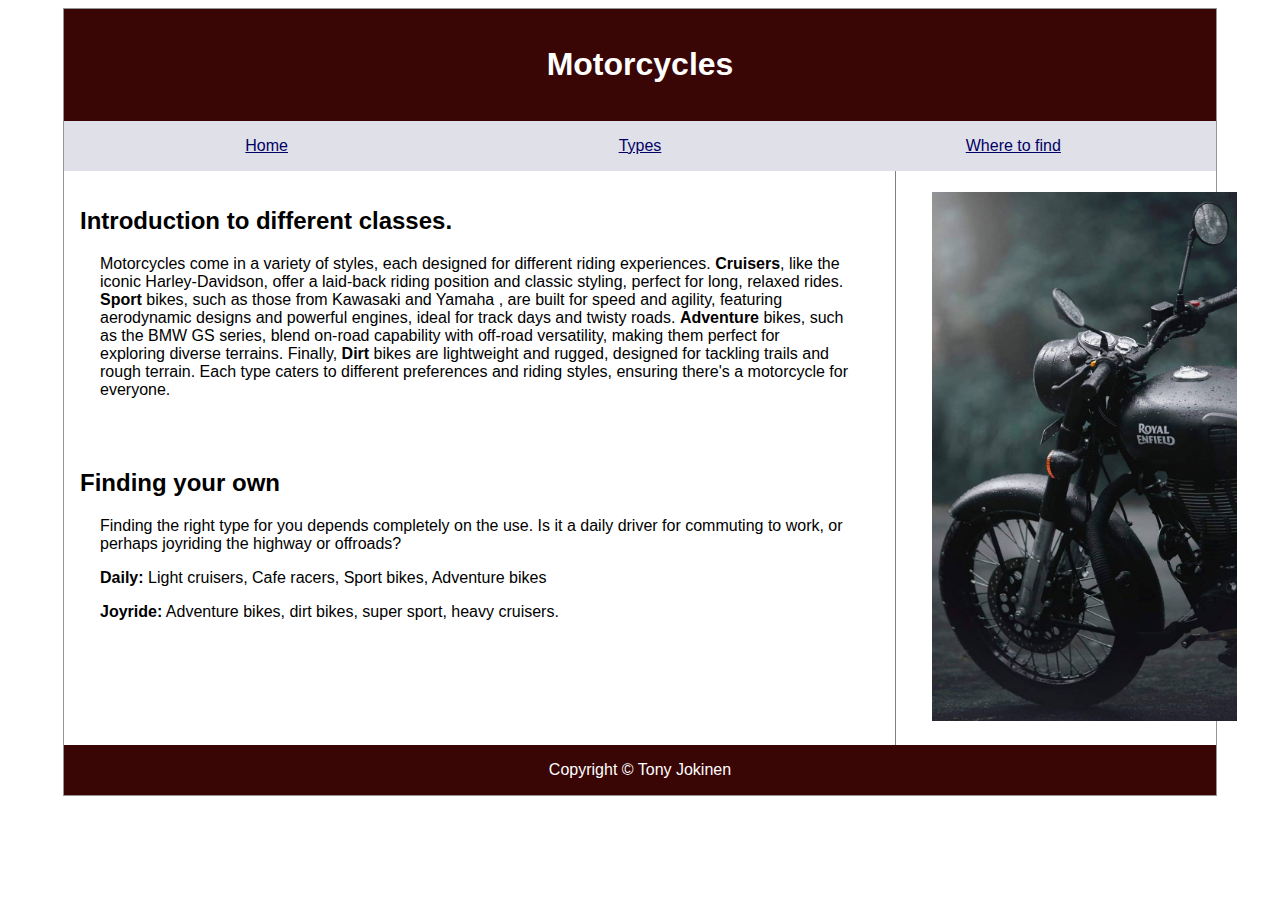
<file: WS06/index.html>
<!DOCTYPE html>
<html lang="fi">

<head>
    <link rel="stylesheet" href="./styles/style.css">
    <meta charset="UTF-8">
    <title>6B assignment</title>
</head>

<body>

    <header>
        <h1>Motorcycles</h1>
    </header>

    <nav>
        <div class="wrapper">
            <div>
                <a href="index.html">Home </a>
            </div>
            <div>
                <a href="second.html"> Types</a>
            </div>
            <div>
                <a href="third.html"> Where to find</a>
            </div>
        </div>
    </nav>
    <div class="container">
        <article>
            <h2>Introduction to different classes.</h2>
            <p>Motorcycles come in a variety of styles, each designed for different riding experiences. <strong>Cruisers</strong>, like the iconic Harley-Davidson, 
                offer a laid-back riding position and classic styling, perfect for long, relaxed rides. <strong>Sport</strong> bikes, such as those from Kawasaki and Yamaha
                , are built for speed and agility, featuring aerodynamic designs and powerful engines, ideal for track days and twisty roads.  
                <strong>Adventure</strong> bikes, such as the BMW GS series, blend on-road capability with off-road versatility, making them perfect for exploring diverse 
                terrains. Finally, <strong>Dirt</strong> bikes are lightweight and rugged, designed for tackling trails and rough terrain. Each type caters to different 
                preferences and riding styles, ensuring there's a motorcycle for everyone.</p>
            
        </article>

        <aside>
           <img src="./images/HD-wallpaper-bike-bike-super.avif" alt="Harley-Davidson" id="kuva2" width="305" height="529"> 
            
        </aside>

        <section>
            <h2>Finding your own</h2>
            <p>Finding the right type for you depends completely on the use. Is it a daily driver for commuting to work, or perhaps joyriding the highway or 
                offroads?

            </p>
            <p> <strong>Daily:</strong> Light cruisers, Cafe racers, Sport bikes, Adventure bikes
            </p>
            <p><Strong>Joyride:</Strong> Adventure bikes, dirt bikes, super sport, heavy cruisers.</p>
        </section>
    </div>
    <footer>Copyright © Tony Jokinen</footer>

</body>

</html>
</file>
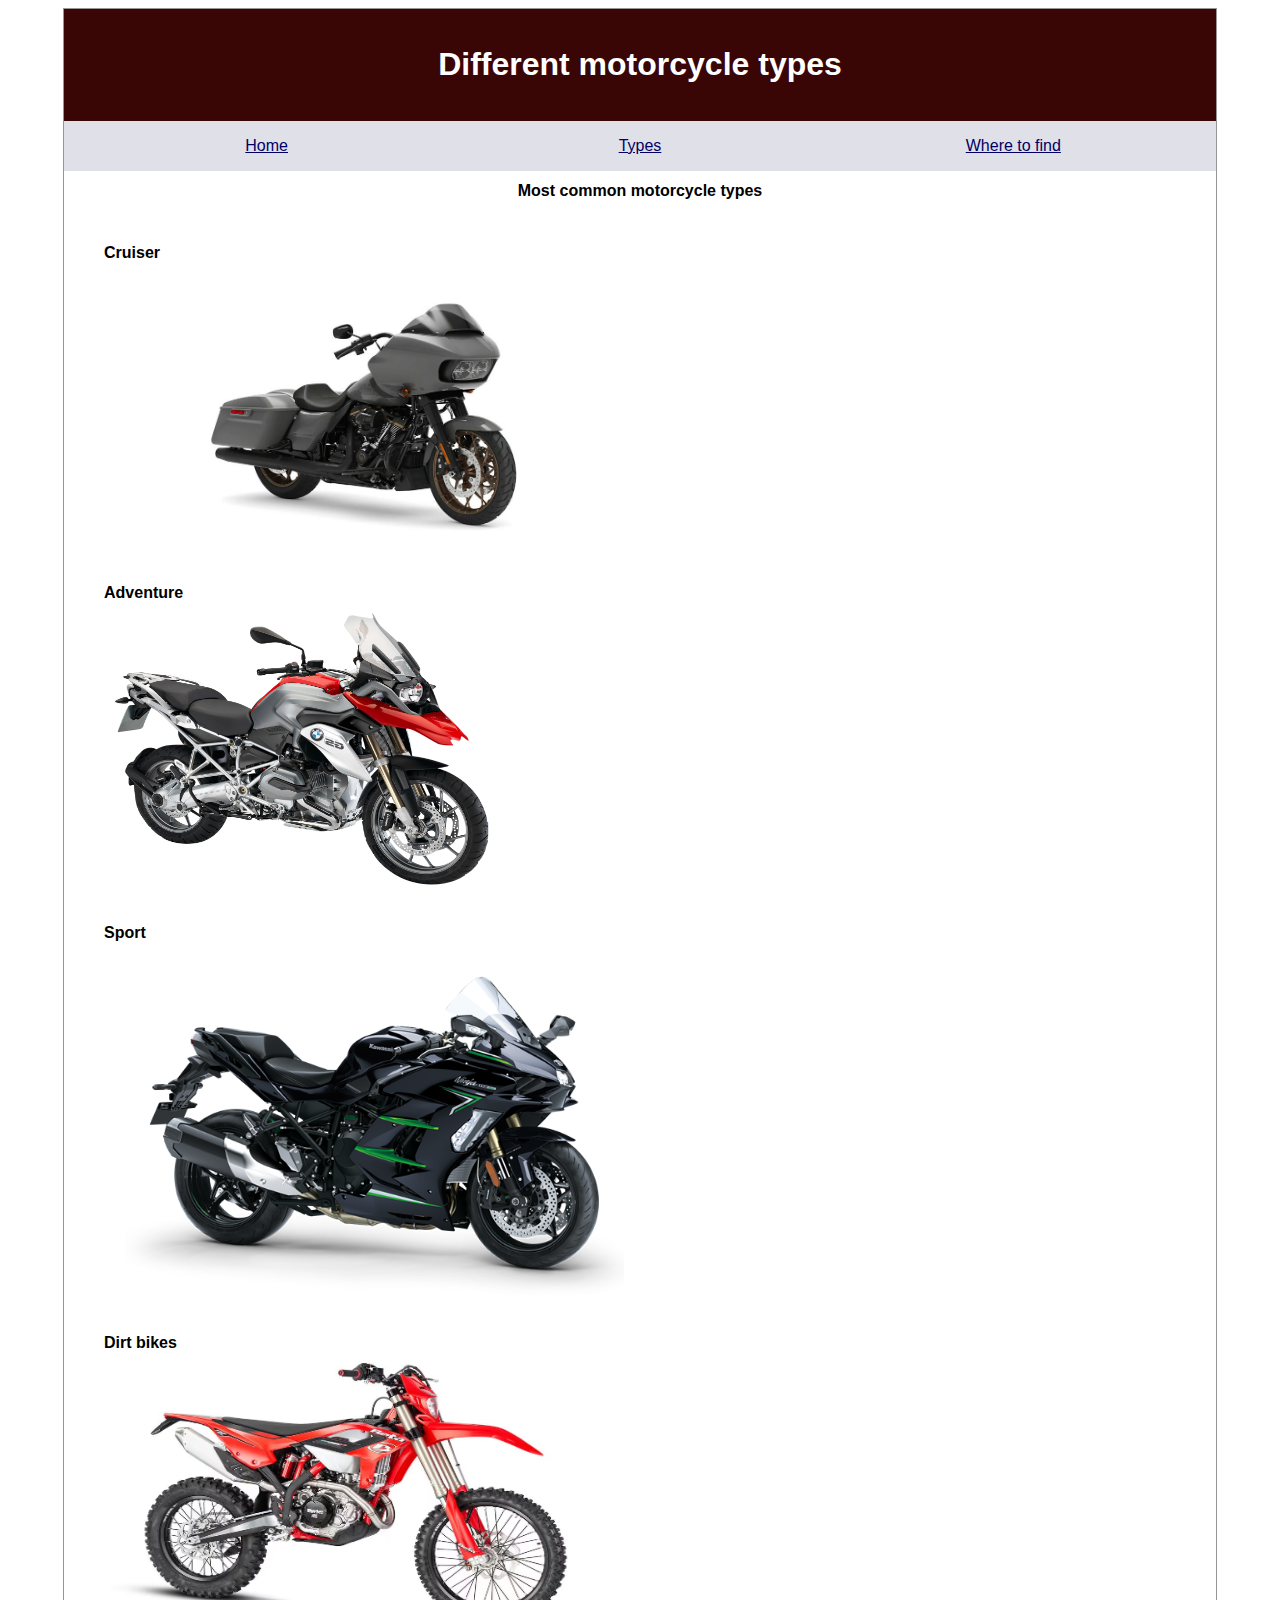
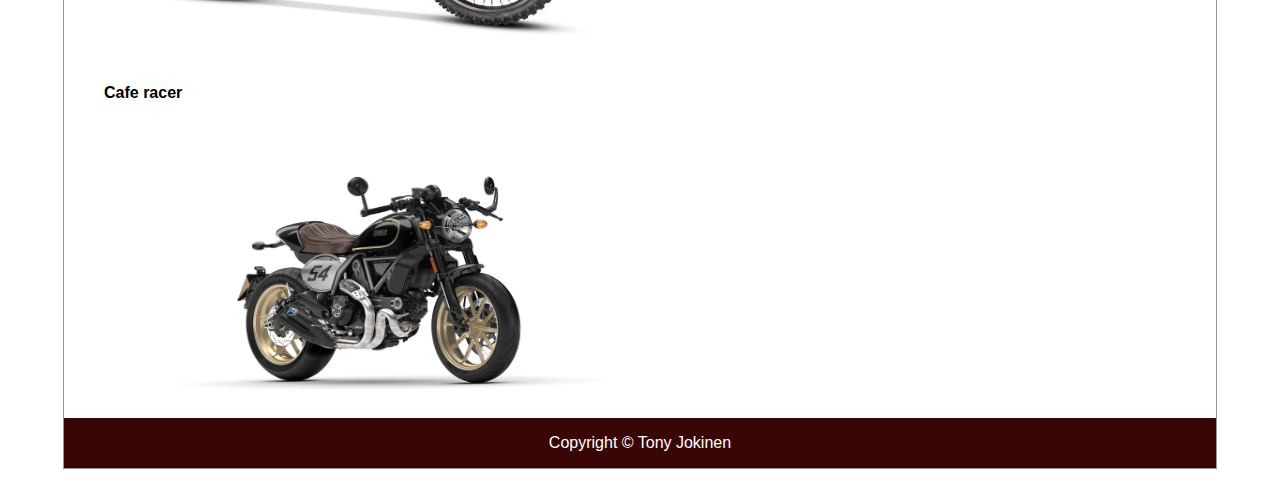
<file: WS06/second.html>
<!DOCTYPE html>
<html lang="fi">

<head>
    <link rel="stylesheet" href="./styles/style.css">
    <meta charset="UTF-8">
    <title>6B assignment</title>
</head>

<body>

    <header>
        <h1>Different motorcycle types</h1>
    </header>


    <nav>
        <div class="wrapper">
            <div>
                <a href="index.html">Home </a>
            </div>
            <div>
                <a href="second.html"> Types</a>
            </div>
            <div>
                <a href="third.html"> Where to find</a>
            </div>
        </div>
    </nav>

    <h1 id="toinen">Most common motorcycle types</h1>

    <br>
    <figure>
        <figcaption><strong>Cruiser</strong></figcaption>
        <img src="./images/hd.avif" alt="Cruiser" id="kuva1" width="500" height="280">
    </figure>
    <figure>
        <figcaption><strong>Adventure</strong></figcaption>
        <img src="./images/ae59f897f31cc5b814efc639ca7e5a35.avif" alt="Adventure" id="kuva5" width="400" height="290">
    </figure>
    <figure>
        <figcaption><strong>Sport</strong></figcaption>
        <img src="./images/kawasaki.avif" alt="Sport" id="kuva2" width="500" height="350">

    </figure>
    <figure>
        <figcaption><strong>Dirt bikes</strong></figcaption>
        <img src="./images/offroad.avif" alt="Off-road" id="kuva3" width="500" height="300">

    </figure>
    <figure>
        <figcaption><strong>Cafe racer</strong></figcaption>
        <img src="./images/2018-Ducati-Scrambler-cafe-racer-2.avif" alt="Cafe racer" id="kuva4" width="600" height="300">

    </figure>


    <footer>Copyright © Tony Jokinen</footer>
</body>

</html>
</file>
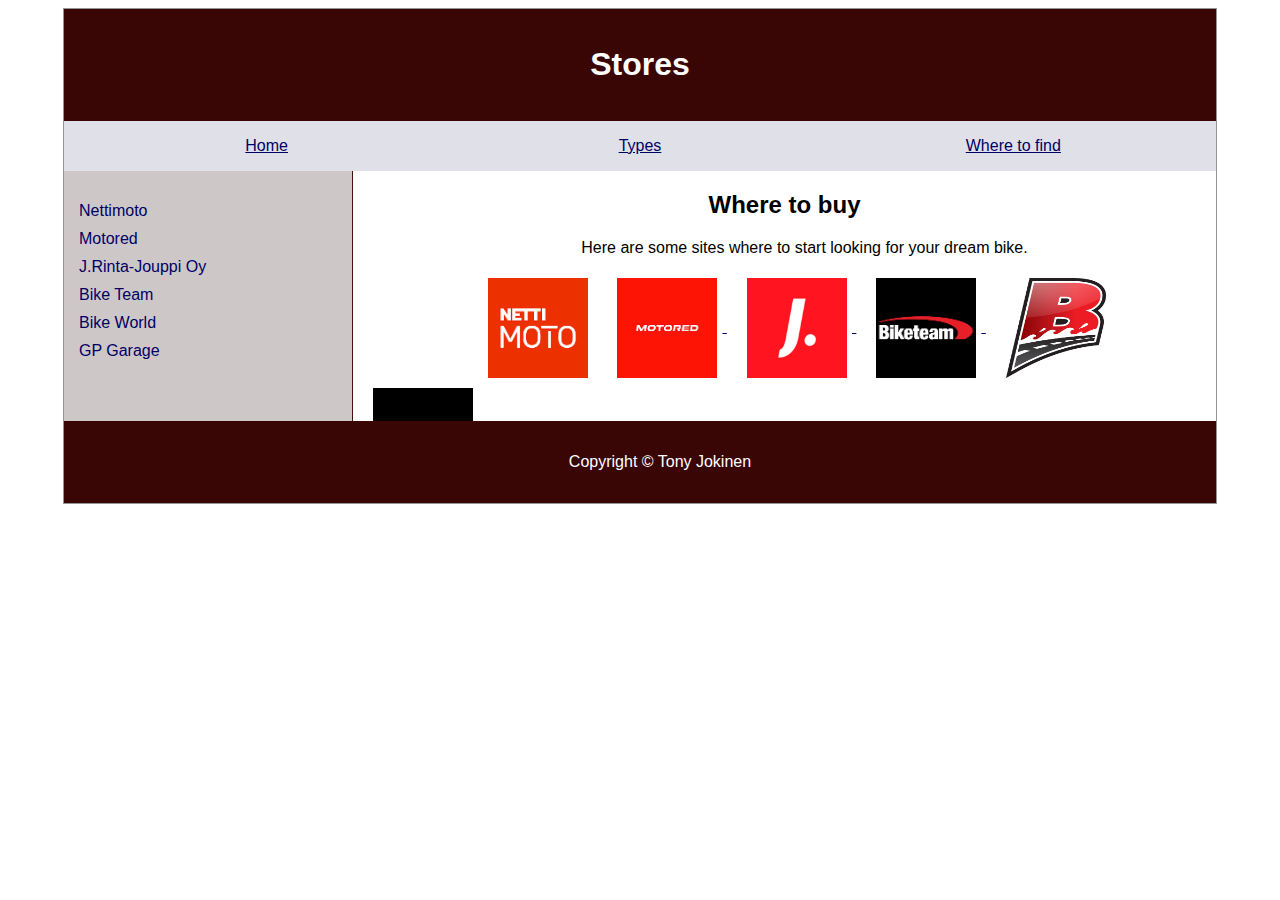
<file: WS06/third.html>
<!DOCTYPE html>
<html lang="en">

<head>
    <title>6B assignment</title>
    <link rel="stylesheet" href="./styles/style.css">
    <meta charset="UTF-8">
    <meta name="viewport" content="width=device-width, initial-scale=1">
</head>

<body>
    <header>
        <h1 id="otsikko4">Stores</h1>
    </header>

    <nav>
        <div class="wrapper">
            <div>
                <a href="index.html">Home </a>
            </div>
            <div>
                <a href="second.html">Types</a>
            </div>
            <div>
                <a href="third.html"> Where to find</a>
            </div>
        </div>
    </nav>

    <section id="sektio">
        <nav id="nav2">
            <ul>
                <li><a href="https://www.nettimoto.com/" target="_blank">Nettimoto</a></li>
                <li><a href="https://motored.fi/" target="_blank">Motored</a></li>
                <li><a href="https://www.rintajouppi.fi/haku/?search_type=moottoripyorat" target="_blank">J.Rinta-Jouppi Oy</a></li>
                <li><a href="https://www.biketeam.fi/uudet-ja-kaytetyt-moottoripyorat/" target="_blank">Bike Team</a></li>
                <li><a href="https://www.bikeworld.fi/moottoripyorat" target="_blank">Bike World</a></li>
                <li><a href="https://www.gpgarage.fi/" target="_blank">GP Garage</a></li>
            </ul>
        </nav>

        <div>
            <h2 style="text-align: center;">Where to buy</h2>
            <p style="text-align: center;">Here are some sites where to start looking for your dream bike.</p>
            <a href="https://www.nettimoto.com/" target="_blank">
            <img src="./images/images.avif" id="nettimoto" alt="nettimoto" width="100" height="100"></a>
            <a href="https://motored.fi/" target="_blank">
            <img src="./images/motored.avif" alt="motored" id="motored" width="100" height="100"> </a>
            <a href="https://www.rintajouppi.fi/haku/?search_type=moottoripyorat" target="_blank">
            <img src="./images/rintajouppi.avif" alt="rintajouppi" id="rintajouppi" width="100" height="100"> </a>
            <a href="https://www.biketeam.fi/" target="_blank">
            <img src="./images/biketeam.avif" alt="biketeam" id="biketeam" width="100" height="100"> </a>
            <a href="https://www.bikeworld.fi/" target="_blank">
            <img src="./images/BBW_B-logo_750px.avif" alt="bikeworld" id="bikeworld" width="100" height="100"> </a>
            <a href="https://www.gpgarage.fi/" target="_blank">
            <img src="./images/gpgarage.avif" alt="gpgarage" id="gpgarage" width="100" height="100"></a>
        </div>

    </section>

    <footer>
        <p id="teksti2">Copyright © Tony Jokinen</p>
    </footer>

</body>

</html>
</file>
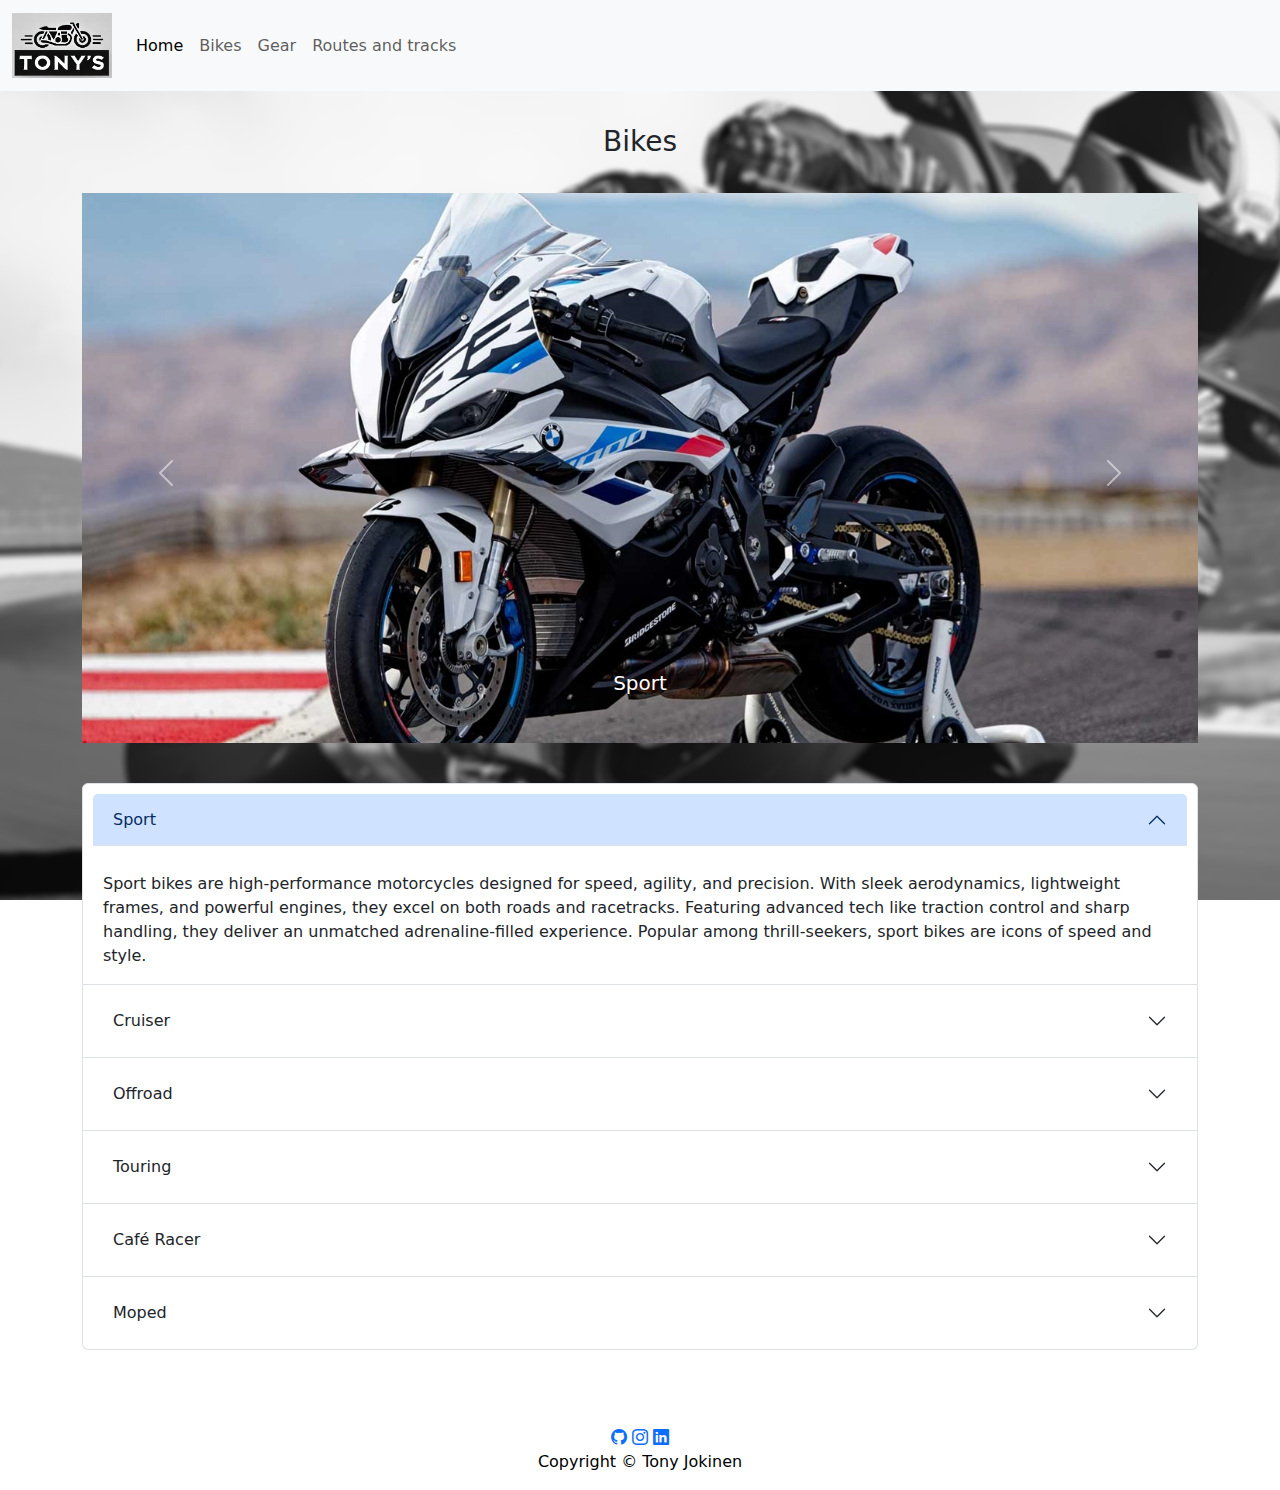
<file: WS12/bikes.html>
<!DOCTYPE html>
<html lang="en">
  <head>
    <link rel="stylesheet" href="styles.css">
    <meta charset="utf-8">
    <meta name="viewport" content="width=device-width, initial-scale=1">
    <title>Bikes</title>
    <link href="https://cdn.jsdelivr.net/npm/bootstrap-icons/font/bootstrap-icons.css" rel="stylesheet">
    <link href="https://cdn.jsdelivr.net/npm/bootstrap@5.3.3/dist/css/bootstrap.min.css" rel="stylesheet" integrity="sha384-QWTKZyjpPEjISv5WaRU9OFeRpok6YctnYmDr5pNlyT2bRjXh0JMhjY6hW+ALEwIH" crossorigin="anonymous">
  </head>
<body>
    <nav class="navbar navbar-expand-lg bg-body-tertiary">
        <div class="container-fluid">
            <a class="navbar-brand" href="index.html">
                <img src="./images/logo.png" alt="logo" width="100" height="65">
            </a>
            <button class="navbar-toggler" type="button" data-bs-toggle="collapse" data-bs-target="#navbarNav" aria-controls="navbarNav" aria-expanded="false" aria-label="Toggle navigation">
                <span class="navbar-toggler-icon"></span>
            </button>
            <div class="collapse navbar-collapse" id="navbarNav">
                <ul class="navbar-nav">
                    <li class="nav-item"><a class="nav-link active" href="index.html">Home</a></li>
                    <li class="nav-item"><a class="nav-link" href="bikes.html">Bikes</a></li>
                    <li class="nav-item"><a class="nav-link" href="gear.html">Gear</a></li>
                    <li class="nav-item"><a class="nav-link" href="routes.html">Routes and tracks</a></li>
                </ul>
            </div>
        </div>
    </nav>
    <div class="content">
        <h3 class="text-center my-4">Bikes</h3>
        <div class="container">
            <div id="carousel" class="carousel slide" data-bs-ride="carousel">
                <div class="carousel-inner">
                    <div class="carousel-item active">
                        <img src="./images/sport.avif" class="d-block w-100 img-fluid" alt="Sport">
                        <div class="carousel-caption d-none d-md-block">
                            <h5>Sport</h5>
                        </div>
                    </div>
                    <div class="carousel-item">
                        <img src="./images/cruiser.avif" class="d-block w-100 img-fluid" alt="Cruiser">
                        <div class="carousel-caption d-none d-md-block">
                            <h5>Cruiser</h5>
                        </div>
                    </div>
                    <div class="carousel-item">
                        <img src="./images/motorcross.webp" class="d-block w-100 img-fluid" alt="Motorcross">
                        <div class="carousel-caption d-none d-md-block">
                            <h5>Offroad/Dirtbike</h5>
                        </div>
                    </div>
                    <div class="carousel-item">
                        <img src="./images/touring.jpeg" class="d-block w-100 img-fluid" alt="Touring">
                        <div class="carousel-caption d-none d-md-block">
                            <h5>Touring</h5>
                        </div>
                    </div>
                    <div class="carousel-item">
                        <img src="./images/triumph-cafe-racer-7.jpg" class="d-block w-100 img-fluid" alt="Café Racer">
                        <div class="carousel-caption d-none d-md-block">
                            <h5>Café Racer</h5>
                        </div>
                    </div>
                    <div class="carousel-item">
                        <img src="./images/gts.avif" class="d-block w-100 img-fluid" alt="Moped">
                        <div class="carousel-caption d-none d-md-block">
                            <h5>Moped</h5>
                        </div>
                    </div>
                </div>
                <button class="carousel-control-prev" type="button" data-bs-target="#carousel" data-bs-slide="prev">
                    <span class="carousel-control-prev-icon" aria-hidden="true"></span>
                    <span class="visually-hidden">Previous</span>
                </button>
                <button class="carousel-control-next" type="button" data-bs-target="#carousel" data-bs-slide="next">
                    <span class="carousel-control-next-icon" aria-hidden="true"></span>
                    <span class="visually-hidden">Next</span>
                </button>
            </div>

            
        </div>
    </div>
    <div class="content">
     <div class="container">
        <div class="accordion" id="bikeAccordion" style="width: 1140px;">
            <div class="accordion-item">
                <h2 class="accordion-header" id="headingOne">
                    <button class="accordion-button" type="button" data-bs-toggle="collapse" data-bs-target="#collapseOne" aria-expanded="true" aria-controls="collapseOne">
                        Sport
                    </button>
                </h2>
                <div id="collapseOne" class="accordion-collapse collapse show" data-bs-parent="#bikeAccordion">
                    <div class="accordion-body">
                        Sport bikes are high-performance motorcycles designed for speed, agility, and precision. With sleek aerodynamics, lightweight frames, and powerful engines, they excel on both roads and racetracks. Featuring advanced tech like traction control and sharp handling, they deliver an unmatched adrenaline-filled experience. Popular among thrill-seekers, sport bikes are icons of speed and style.
                    </div>
                </div>
            </div>
            <div class="accordion-item">
                <h2 class="accordion-header" id="headingTwo">
                    <button class="accordion-button collapsed" type="button" data-bs-toggle="collapse" data-bs-target="#collapseTwo" aria-expanded="false" aria-controls="collapseTwo">
                        Cruiser
                    </button>
                </h2>
                <div id="collapseTwo" class="accordion-collapse collapse" data-bs-parent="#bikeAccordion">
                    <div class="accordion-body">
                        Cruisers are motorcycles designed for relaxed, comfortable riding, emphasizing style and ease. Known for their low seat height, stretched handlebars, and laid-back riding position, they are ideal for long journeys and casual rides. Featuring powerful, torque-rich engines, cruisers offer smooth performance rather than high-speed thrills. Iconic models from brands like Harley-Davidson, Indian, and Honda make cruisers synonymous with timeless style and road-trip freedom.
                    </div>
                </div>
            </div>
            <div class="accordion-item">
                <h2 class="accordion-header" id="headingThree">
                    <button class="accordion-button collapsed" type="button" data-bs-toggle="collapse" data-bs-target="#collapseThree" aria-expanded="false" aria-controls="collapseThree">
                        Offroad
                    </button>
                </h2>
                <div id="collapseThree" class="accordion-collapse collapse" data-bs-parent="#bikeAccordion">
                    <div class="accordion-body">
                        Offroad or Dirt bikes are lightweight motorcycles designed for off-road adventures, excelling on rugged trails, mud, and uneven terrain. Built for durability, they feature high ground clearance, knobby tires, and robust suspension systems to handle jumps and obstacles. Their compact frames and responsive engines make them agile and easy to maneuver. Popular for motocross and trail riding, dirt bikes are a favorite for those seeking adventure and thrill off the beaten path.
                    </div>
                </div>
            </div>
            <div class="accordion-item">
                <h2 class="accordion-header" id="headingFour">
                    <button class="accordion-button collapsed" type="button" data-bs-toggle="collapse" data-bs-target="#collapseFour" aria-expanded="false" aria-controls="collapseFour">
                        Touring
                    </button>
                </h2>
                <div id="collapseFour" class="accordion-collapse collapse" data-bs-parent="#bikeAccordion">
                    <div class="accordion-body">
                        Touring bikes are motorcycles built for long-distance travel, offering comfort, storage, and reliability for extended journeys. With features like spacious saddlebags, windshields, and ergonomic seating, they prioritize rider and passenger convenience. Equipped with powerful engines and advanced technology such as GPS, cruise control, and heated grips, touring bikes ensure a smooth and enjoyable ride over any terrain. They are the ideal choice for exploring new horizons in comfort and style.
                    </div>
                </div>
            </div>
            <div class="accordion-item">
                <h2 class="accordion-header" id="headingFive">
                    <button class="accordion-button collapsed" type="button" data-bs-toggle="collapse" data-bs-target="#collapseFive" aria-expanded="false" aria-controls="collapseFive">
                        Café Racer
                    </button>
                </h2>
                <div id="collapseFive" class="accordion-collapse collapse" data-bs-parent="#bikeAccordion">
                    <div class="accordion-body">
                        Café racers are stylish, minimalist motorcycles inspired by the custom bikes of the 1960s. Known for their lightweight design, aggressive riding stance, and retro aesthetics, they prioritize speed and handling for short, spirited rides. Typically featuring low handlebars, a streamlined tank, and a single-seat design, café racers embody a blend of vintage charm and modern performance. Popular among enthusiasts, they are a symbol of individuality and timeless motorcycling culture.
                    </div>
                </div>
            </div>
            <div class="accordion-item">
                <h2 class="accordion-header" id="headingSix">
                    <button class="accordion-button collapsed" type="button" data-bs-toggle="collapse" data-bs-target="#collapseSix" aria-expanded="false" aria-controls="collapseSix">
                        Moped
                    </button>
                </h2>
                <div id="collapseSix" class="accordion-collapse collapse" data-bs-parent="#bikeAccordion">
                    <div class="accordion-body">
                        Mopeds are compact, lightweight two-wheelers designed for urban commuting and short trips. Combining a small engine with bicycle-like simplicity, they offer excellent fuel efficiency and ease of use. Typically featuring a step-through frame and speeds under 30 mph, mopeds are ideal for new riders and navigating crowded city streets. Affordable and practical, they have remained a popular choice for convenient, low-cost transportation worldwide.
                    </div>
                </div>
            </div>
        </div>
        </div>
    </div>
    <footer class="footer mt-auto py-3">
        <div>
            <a href="https://github.com/TonyJok"><i class="bi bi-github"></i></a>
            <a href="https://instagram.com/jokinentony"><i class="bi bi-instagram"></i></a>
            <a href="https://www.linkedin.com/in/tony-jokinen-8b207a326/"><i class="bi bi-linkedin"></i></a><br>
            Copyright © Tony Jokinen
        </div>
    </footer>
    <script src="https://cdn.jsdelivr.net/npm/@popperjs/core@2.11.6/dist/umd/popper.min.js"></script>
    <script src="https://cdn.jsdelivr.net/npm/bootstrap@5.3.3/dist/js/bootstrap.bundle.min.js" crossorigin="anonymous"></script>
</body>
</html>
</file>
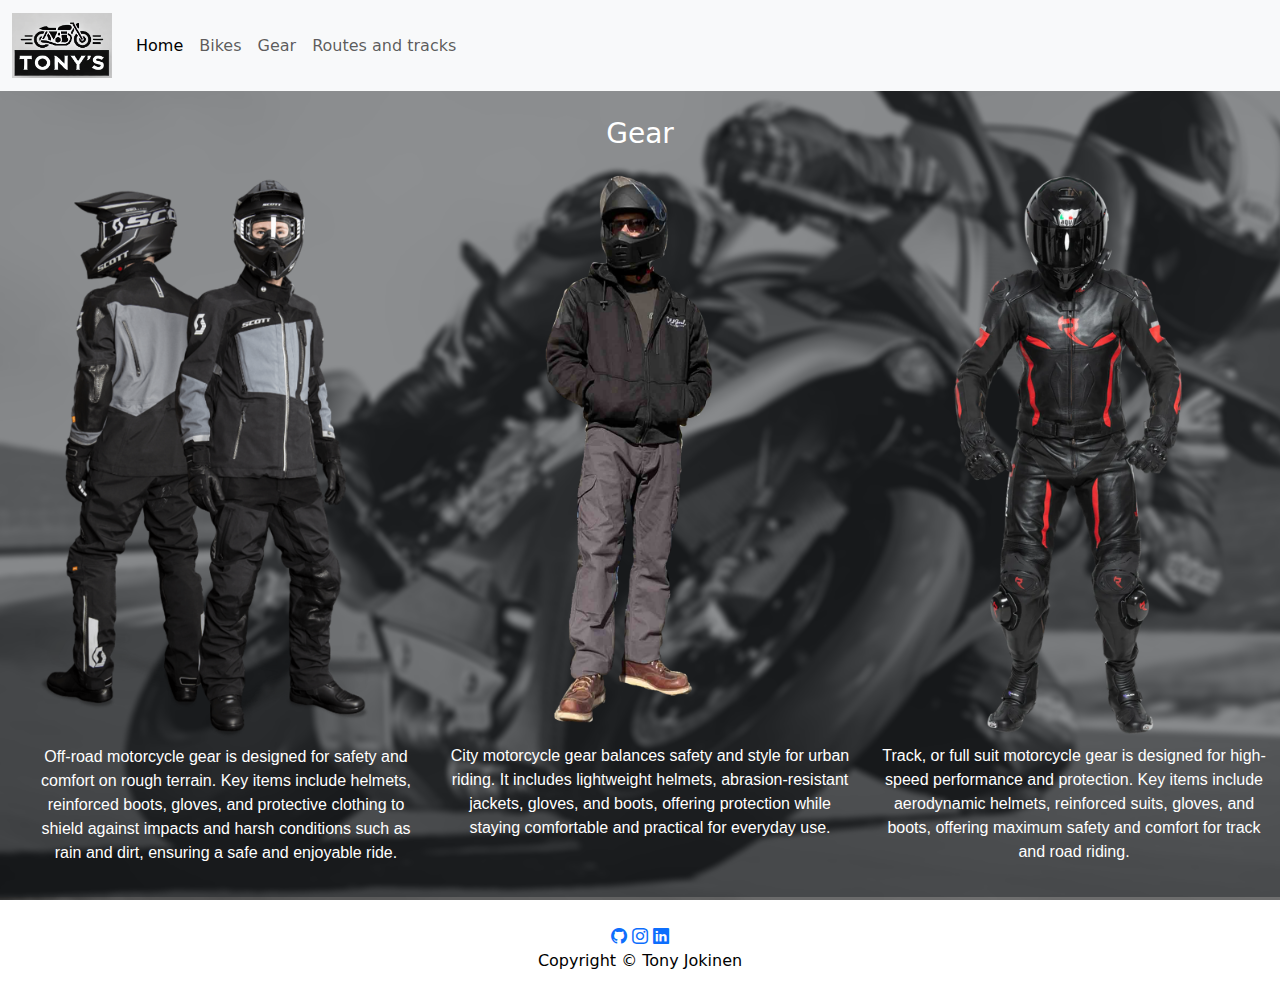
<file: WS12/gear.html>
<!DOCTYPE html>
<html lang="en">
  <head>
    <link rel="stylesheet" href="styles.css">
    <meta charset="utf-8">
    <meta name="viewport" content="width=device-width, initial-scale=1">
    <title>Gear</title>
    <link href="https://cdn.jsdelivr.net/npm/bootstrap-icons/font/bootstrap-icons.css" rel="stylesheet">
    <link href="https://cdn.jsdelivr.net/npm/bootstrap@5.3.3/dist/css/bootstrap.min.css" rel="stylesheet" integrity="sha384-QWTKZyjpPEjISv5WaRU9OFeRpok6YctnYmDr5pNlyT2bRjXh0JMhjY6hW+ALEwIH" crossorigin="anonymous">
  </head>
  <body> 

    <nav class="navbar navbar-expand-lg bg-body-tertiary">
        <div class="container-fluid">
          <a class="navbar-brand" href="index.html"><img src="./images/logo.png" alt="logo" width="100" height="65"></a>
          <button class="navbar-toggler" type="button" data-bs-toggle="collapse" data-bs-target="#navbarNav" aria-controls="navbarNav" aria-expanded="false" aria-label="Toggle navigation">
            <span class="navbar-toggler-icon"></span>
          </button>
          <div class="collapse navbar-collapse" id="navbarNav">
            <ul class="navbar-nav">
              <li class="nav-item">
                <a class="nav-link active" aria-current="page" href="index.html">Home</a>
              </li>
              <li class="nav-item">
                <a class="nav-link" href="bikes.html">Bikes</a>
              </li>
              <li class="nav-item">
                <a class="nav-link" href="gear.html">Gear</a>
              </li>
              <li class="nav-item">
                <a class="nav-link" href="routes.html">Routes and tracks</a>
              </li>
            </ul>
          </div>
        </div>
      </nav>

    <div class="p-3 mb-2 bg-dark text-white bg-opacity-50">
      <h3>Gear</h3>
      <div class="row justify-content-center">
        <div class="col-md-4 text-center">
          <img src="./images/men-priority-gtx.png" alt="" class="img-fluid fixed-size">
          <p class="text-justify">Off-road motorcycle gear is designed for safety and comfort on rough terrain. Key items include helmets, reinforced boots, gloves, and protective clothing to shield against impacts and harsh conditions such as rain and dirt, ensuring a safe and enjoyable ride.</p>
        </div>
        <div class="col-md-4 text-center">
          <img src="./images/Hoody_Fleece_model.png" alt="" class="img-fluid fixed-size">
          <p class="text-justify">City motorcycle gear balances safety and style for urban riding. It includes lightweight helmets, abrasion-resistant jackets, gloves, and boots, offering protection while staying comfortable and practical for everyday use.</p>
        </div>
        <div class="col-md-4 text-center">
          <img src="./images/RAVENMoto-VeloxRaceSuit-003_1_-min.png" alt="" class="img-fluid fixed-size">
          <p class="text-justify">Track, or full suit motorcycle gear is designed for high-speed performance and protection. Key items include aerodynamic helmets, reinforced suits, gloves, and boots, offering maximum safety and comfort for track and road riding.</p>
        </div>
      </div>  
    </div>
    <footer class="footer">
      <div>
        <a href="https://github.com/TonyJok"><i class="bi bi-github"></i></a>
        <a href="https://instagram.com/jokinentony"><i class="bi bi-instagram"></i></a>
        <a href="https://www.linkedin.com/in/tony-jokinen-8b207a326/"><i class="bi bi-linkedin"></i><br></a>
        Copyright © Tony Jokinen
    </div>
  </footer>

  <script src="https://cdn.jsdelivr.net/npm/@popperjs/core@2.11.8/dist/umd/popper.min.js" integrity="sha384-I7E8VVD/ismYTF4hNIPjVp/Zjvgyol6VFvRkX/vR+Vc4jQkC+hVqc2pM8ODewa9r" crossorigin="anonymous"></script>
<script src="https://cdn.jsdelivr.net/npm/bootstrap@5.3.3/dist/js/bootstrap.min.js" integrity="sha384-0pUGZvbkm6XF6gxjEnlmuGrJXVbNuzT9qBBavbLwCsOGabYfZo0T0to5eqruptLy" crossorigin="anonymous"></script>
  </body>
</html>
</file>
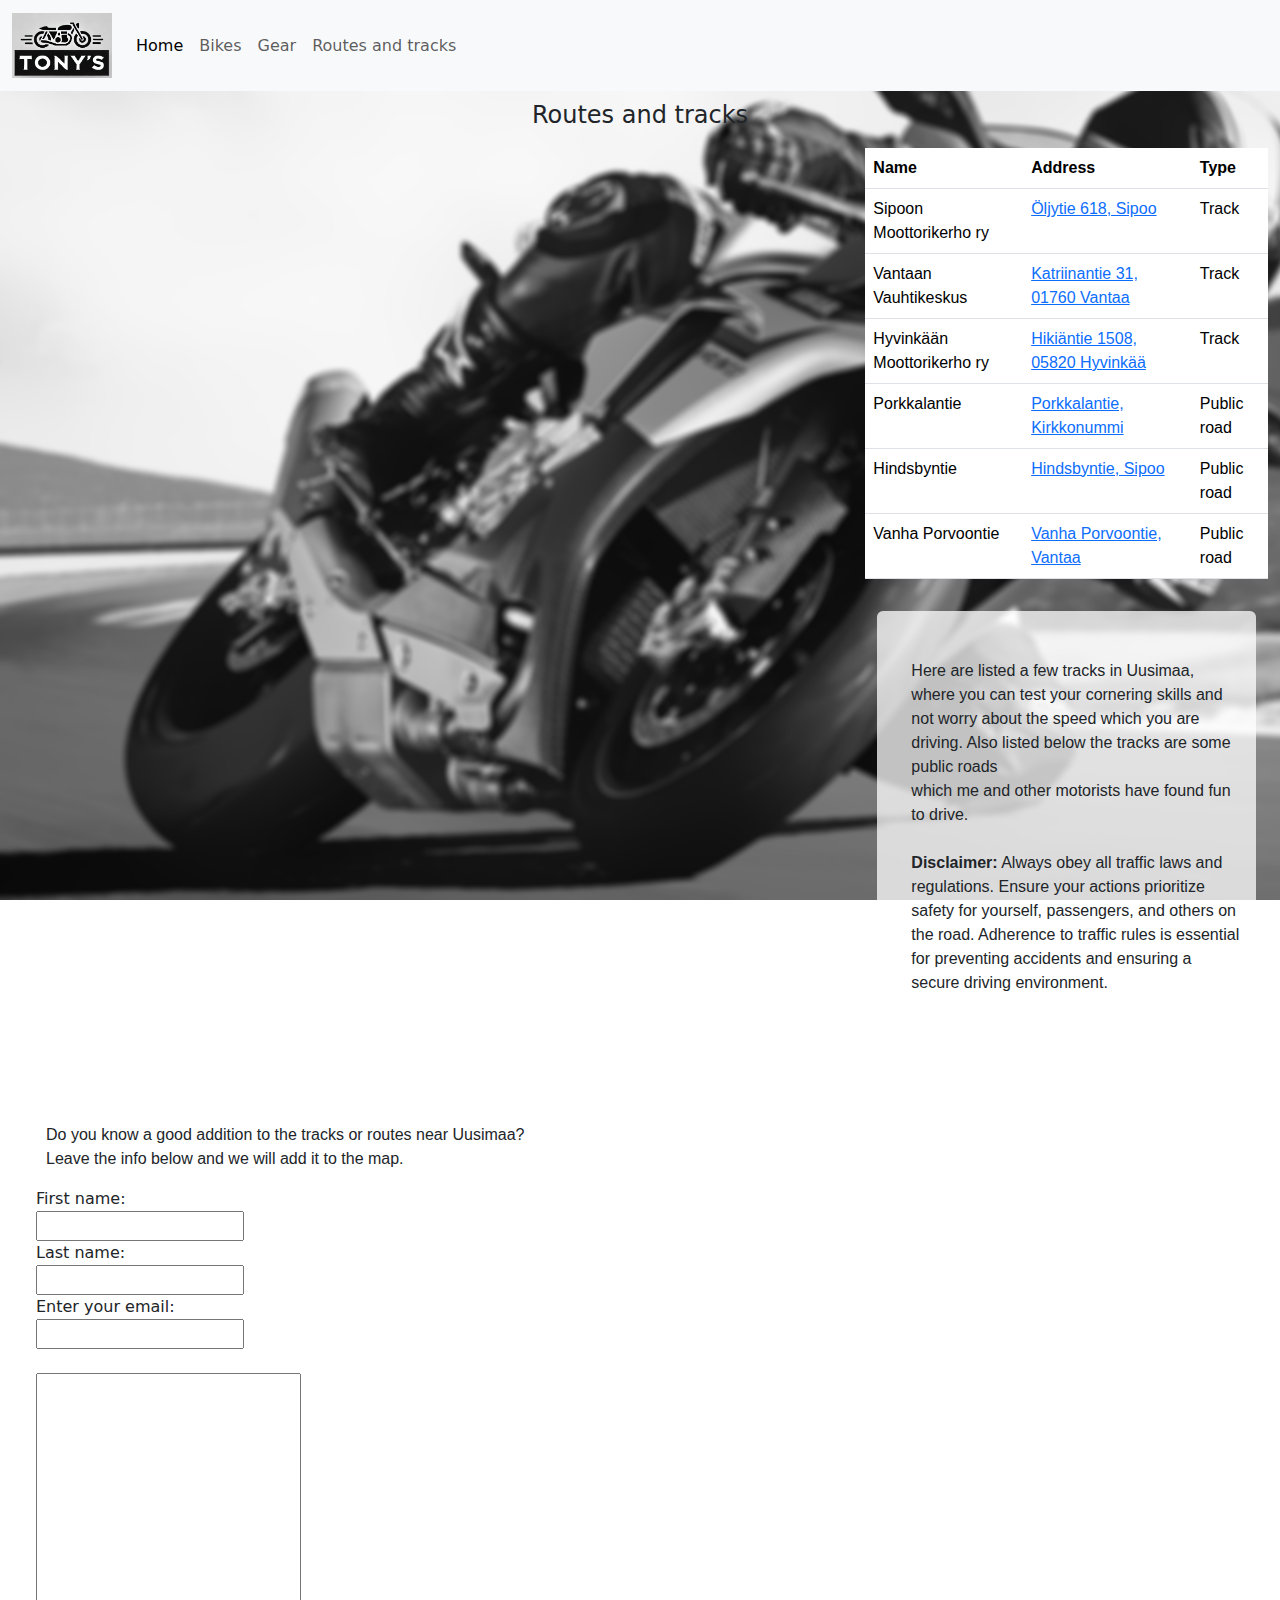
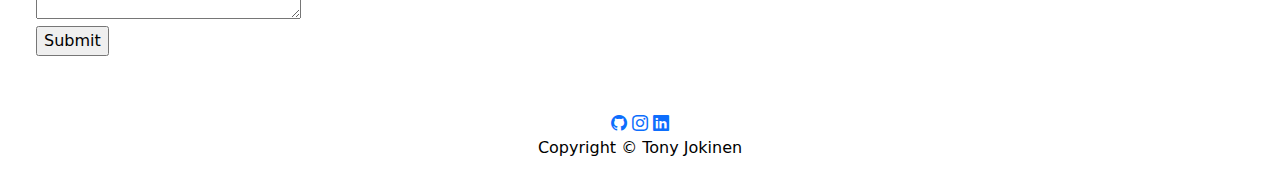
<file: WS12/routes.html>
<!DOCTYPE html>
<html lang="en">
  <head>
    <link rel="stylesheet" href="styles.css">
    <meta charset="utf-8">
    <meta name="viewport" content="width=device-width, initial-scale=1">
    <title>Routes</title>
    <link
      href="https://cdn.jsdelivr.net/npm/bootstrap-icons/font/bootstrap-icons.css"
      rel="stylesheet">
    <link
      href="https://cdn.jsdelivr.net/npm/bootstrap@5.3.3/dist/css/bootstrap.min.css"
      rel="stylesheet"
      integrity="sha384-QWTKZyjpPEjISv5WaRU9OFeRpok6YctnYmDr5pNlyT2bRjXh0JMhjY6hW+ALEwIH"
      crossorigin="anonymous">
  </head>
  <body class="d-flex flex-column min-vh-100">
    <nav class="navbar navbar-expand-lg bg-body-tertiary">
      <div class="container-fluid">
        <a class="navbar-brand" href="index.html">
          <img src="./images/logo.png" alt="logo" width="100" height="65">
        </a>
        <button class="navbar-toggler" type="button" data-bs-toggle="collapse" data-bs-target="#navbarNav" aria-controls="navbarNav" aria-expanded="false" aria-label="Toggle navigation">
          <span class="navbar-toggler-icon"></span>
        </button>
        <div class="collapse navbar-collapse" id="navbarNav">
          <ul class="navbar-nav">
            <li class="nav-item">
              <a class="nav-link active" aria-current="page" href="index.html">Home</a>
            </li>
            <li class="nav-item">
              <a class="nav-link" href="bikes.html">Bikes</a>
            </li>
            <li class="nav-item">
              <a class="nav-link" href="gear.html">Gear</a>
            </li>
            <li class="nav-item">
              <a class="nav-link" href="routes.html">Routes and tracks</a>
            </li>
          </ul>
        </div>
      </div>
    </nav>
    <h4>Routes and tracks</h4>
    <div class="container-fluid mb-3">
      <div class="row">
        <div class="col-md-8">
          <iframe
            class="custom-iframe"
            src="https://www.google.com/maps/d/embed?mid=1INwqi98wl0QGbkBm16ovjeIONcuXnyQ&ehbc=2E312F"
            height="580">
          </iframe>
        </div>
        <div class="col-md-4">
          <div class="table-container">
            <table class="table">
              <thead>
                <tr>
                  <th>Name</th>
                  <th>Address</th>
                  <th>Type</th>
                </tr>
              </thead>
              <tbody>
                <tr>
                  <td>Sipoon Moottorikerho ry</td>
                  <td>
                    <a
                      href="https://maps.app.goo.gl/dUf1i7xfx1fuci5f7"
                      target="_blank"
                      >Öljytie 618, Sipoo</a
                    >
                  </td>
                  <td>Track</td>
                </tr>
                <tr>
                  <td>Vantaan Vauhtikeskus</td>
                  <td>
                    <a
                      href="https://maps.app.goo.gl/eSSEXXtPBaSeZ2c39"
                      target="_blank"
                      >Katriinantie 31, 01760 Vantaa</a
                    >
                  </td>
                  <td>Track</td>
                </tr>
                <tr>
                  <td>Hyvinkään Moottorikerho ry</td>
                  <td>
                    <a
                      href="https://maps.app.goo.gl/Q9NLG99JpqDxmuMb8"
                      target="_blank"
                      >Hikiäntie 1508, 05820 Hyvinkää</a
                    >
                  </td>
                  <td>Track</td>
                </tr>
                <tr>
                  <td>Porkkalantie</td>
                  <td>
                    <a
                      href="https://maps.app.goo.gl/1kJeUcWsfAMDsFL59"
                      target="_blank"
                      >Porkkalantie, Kirkkonummi</a
                    >
                  </td>
                  <td>Public road</td>
                </tr>
                <tr>
                  <td>Hindsbyntie</td>
                  <td>
                    <a
                      href="https://maps.app.goo.gl/1kJeUcWsfAMDsFL59"
                      target="_blank"
                      >Hindsbyntie, Sipoo</a
                    >
                  </td>
                  <td>Public road</td>
                </tr>
                <tr>
                  <td>Vanha Porvoontie</td>
                  <td>
                    <a
                      href="https://maps.app.goo.gl/U5FipYztvzbsgAuJ9"
                      target="_blank"
                      >Vanha Porvoontie, Vantaa</a
                    >
                  </td>
                  <td>Public road</td>
                </tr>
              </tbody>
            </table>
          </div>
          <div class="container">
            <div class="bg-white bg-opacity-75 p-4 rounded mt-3" id="div3">
              <div>
                <p>
                  <br>Here are listed a few tracks in Uusimaa, where you can
                  test your cornering skills and not worry about the speed which
                  you are driving. Also listed below the tracks are some public
                  roads<br>
                  which me and other motorists have found fun to drive.<br><br><strong>Disclaimer:</strong>
                  Always obey all traffic laws and regulations. Ensure your
                  actions prioritize safety for yourself, passengers, and others
                  on the road. Adherence to traffic rules is essential for
                  preventing accidents and ensuring a secure driving
                  environment.
                </p>
              </div>
            </div>
          </div>
        </div>
      </div>
    </div>

    <div class="container-fluid mt-5 mb-3">
      <div class="container bg-white bg-opacity-75 p-4 rounded" style="max-width: 600px; margin-left: 0">
        <div>
          <p>
            Do you know a good addition to the tracks or routes near Uusimaa?
            <br>Leave the info below and we will add it to the map.
          </p>
          <form>
            <label for="fname">First name:</label><br>
            <input type="text" id="fname" name="fname" value=""><br>
            <label for="lname">Last name:</label><br>
            <input type="text" id="lname" name="lname" value=""> <br>
            <label for="email">Enter your email:</label><br>
            <input type="email" id="email" name="email"><br><br>
            <textarea name="message" rows="10" cols="30"></textarea><br>
            <input type="submit" value="Submit">
          </form>
        </div>
      </div>
    </div>

    <footer class="footer mt-auto py-3">
      <div>
        <a href="https://github.com/TonyJok"><i class="bi bi-github"></i></a>
        <a href="https://instagram.com/jokinentony"
          ><i class="bi bi-instagram"></i
        ></a>
        <a href="https://www.linkedin.com/in/tony-jokinen-8b207a326/"
          ><i class="bi bi-linkedin"></i><br></a>
        Copyright © Tony Jokinen
      </div>
    </footer>
    <script
      src="https://cdn.jsdelivr.net/npm/@popperjs/core@2.11.8/dist/umd/popper.min.js"
      integrity="sha384-I7E8VVD/ismYTF4hNIPjVp/Zjvgyol6VFvRkX/vR+Vc4jQkC+hVqc2pM8ODewa9r"
      crossorigin="anonymous"
    ></script>
    <script
      src="https://cdn.jsdelivr.net/npm/bootstrap@5.3.3/dist/js/bootstrap.min.js"
      integrity="sha384-0pUGZvbkm6XF6gxjEnlmuGrJXVbNuzT9qBBavbLwCsOGabYfZo0T0to5eqruptLy"
      crossorigin="anonymous"
    ></script>
  </body>
</html>
</file>
<file: WS06/styles/style.css>
body {
    display: flex;
    width: 90%;
    margin-left: auto;
    margin-right: auto;
    font-family: Arial, Helvetica;
    border: 1px solid rgb(150, 150, 150);
    flex-direction: column;
    height: fit-content;
  }
  
  header,
  footer {
    padding: 1em;
    color: white;
    background-color: #3a0505;
    clear: left;
    text-align: center;
  }
  li {
    padding: 5px;
  }
  h1 {
    text-align: center;
  }
  img {
    vertical-align: middle;
}
  
  div.container {
    width: 100%;
  }
  
  .proge {
    position: relative;
    left: 40px;
    font-family: Arial, sans-serif;
  }
  p {
    position: relative;
    left: 20px;
    font-family: Arial, sans-serif;
  }
  
  #toinen {
    font-size: 16px;
    color: rgb(0, 0, 0);
    text-align: center;
  }
  
  #nav2 {
    float: left;
    width: 25%;
    background: #cec7c7;
    border-right: 1px solid rgb(71, 14, 14);
    height: 250px;
    padding: 0px;
  }
  
  a:link {
    color: #000066;
  }
  a:visited {
    color: #003366;
  }
  a:focus {
    color: #ff0000;
  }
  a:hover {
    color: #910a0a;
  }
  a:active {
    color: #ff0000;
  }
  
  ul {
    list-style-type: none;
    padding: 10px;
  }
  
  #bar {
    padding-left: 15px;
    margin: 5px;
  }
  
  #sektio {
    width: 100%;
    height: 250px;
    padding: 0%;
  }
  
  .wrapper {
    display: flex;
  }
  
  .wrapper > div {
    flex: 1;
    text-align: center;
  }
  
  nav {
    max-width: 100%;
    background-color: #e0e0e9;
    margin: 0;
    padding: 1em;
  }
  
  nav ul a {
    text-decoration: none;
  }
  
  section {
    float: left;
    width: 65%;
    padding: 1em;
    color: rgb(0, 0, 0);
    height: 230px;
  }
  article {
    float: left;
    width: 65%;
    padding: 1em;
    color: rgb(0, 0, 0);
    height: 230px;
  }
  
  aside {
    float: right;
    width: 25%;
    padding: 1em;
    border-left: 1px solid gray;
    color: rgb(255, 255, 255);
    height: 542px;
  }
  
  #kuva1 {
    padding-left: 15px;
    margin: 5px;
  }
  
  #kuva2 {
    padding-left: 15px;
    margin: 5px;
  }
  #nettimoto {
    padding-left:130px;
    margin: 5px;
  }
  #motored {
    padding-left: 15px;
    margin: 5px;
  }
  #rintajouppi {
    padding-left: 15px;
    margin: 5px;
  }
  #biketeam {
    padding-left: 15px;
    margin: 5px;
  }
  #bikeworld {
    padding-left: 15px;
    margin: 5px;
  }
  #gpgarage {
    padding-left: 15px;
    margin: 5px;
  }
  #kuva4 {
    padding-left: 0px;
    margin: 0px;
  }
</file>
<file: WS12/styles.css>
html, body {
  background-image: url(./images/background.png);
  background-repeat: no-repeat;
  background-attachment: fixed;
  background-size: cover;
  margin: 0;
  padding: 0;
  height: 100%;
  display: flex;
  flex-direction: column;
 }
 
 nav {
    background-color: rgb(255, 255, 255);
 }
 .navbar {
   position: relative;
   color: #ffffff;
   z-index: 10;
 }
 header,
 footer {
     width: 100%;
     padding: 20px;
     color: rgb(0, 0, 0);
     background-color: #ffffff;
     clear: left;
     text-align: center;
    }
 article {
       float: left;
       width: 50%;
       padding: 1em;
       color: rgb(0, 0, 0);
       height: 230px;
    }
 p {
       position: relative;
       left: 10px;
       font-family: Arial, sans-serif;
     }
 
 h2 {
    padding: 10px;
    text-align: center;
 }
 
 h3 {
    text-align: center;
    padding: 10px;
    font-size: small;
   
 }
 
 h4 {
    text-align: center;
    padding: 10px;
 }
 
 * {box-sizing:border-box}
 
 .icon {
    display: inline-block;
    margin: 0;
    padding: 0;
    line-height: 0;
 }
 .div1 {
    width: 620px;
    height: 400px;
    padding: 1px;
    border: 1px solid gray;
    margin: 0;
    background-color: rgba(255, 255, 255, 0.5);
    font-size: large;
 }
 .resize { 
    width: 800px;  
    height: 800px; 
    object-fit: contain; 
  } 
 
  .container {
    display: flex;
    align-items: flex-start; 
    justify-content: space-between;
  }
  .custom-iframe {
    position: relative;
    border-radius: 5px;
    width: 100%;
  }
  table {
    font-family: arial, sans-serif;
    background-color: white;
    border-collapse: collapse;
    width: 40%;
    float: right;
    border-radius: 5px;
    position: relative;
  }
  
  td, th {
    border: 1px solid #dddddd;
    text-align: left;
    padding: 8px;
  }
 
  th {
    background-color: #f2f2f2; 
  }
 
  .carousel {
   width:1140px;
   height:560px;
 }
 .carousel-inner img {
  height: 550px;
  width: 100%;
  object-fit: cover;
}
 .carousel-control-prev, .carousel-control-next {
  position: absolute;
  top: 50%;
  transform: translateY(-0%);
  z-index: 1;
 }
 .row {
  align-items: start;
 }
 .carousel-control-prev {
  left: 10px; 
  
 }
 
 .carousel-control-next {
  right: 10px; 
 }
  .content {
   flex: 1;
   padding-bottom: 30px; 
 }
  
  tr:nth-child(even) {
    background-color: #dddddd;
  }
  div.transbox {
    float: right;
    margin: 20px auto 20px 20px;
    background-color: #ffffff;
    border: 1px solid black;
    opacity: 0.8;
    width: 30%;
  }
  
  div.transbox p {
    margin: 5%;
    font-weight: bold;
    color: #000000;
  }
  .div2 {
    width: 40%;
    height: 280px;
    padding: 1px;
    border: 1px solid gray;
    background-color: rgba(255, 255, 255, 0.5);
    font-size: large;
    position: absolute;
    right: 2%;
  }
 
  section {
   right: 10%;
   position: fixed;
   width: 30%;
   padding: 1em;
   color: rgb(0, 0, 0);
   background-color: #dddddd70;
   background-size: cover;
   border-radius: 5px;
   border-color: #000000;
  }
  .carousel-inner img {
   height: 550px;
   width: 100%;
   object-fit: cover;
 }
 
 .text-box {
   background-color: rgba(0, 0, 0, 0.5); 
   color: white; 
   padding: 20px; 
   border-radius: 8px;
 }
 .wrapper {
   min-height: 100%;
   display: flex;
   flex-direction: column;
 }
 div.gallery {
   border: 1px solid #cccccc4f;
   background-color: #000000a6;
 }
 
 div.gallery img {
   width: 100%;
   height: auto;
 }
 
 div.desc {
   padding: 15px;
   text-align: center;
   color: #ffffff;
   font-size: large;
 }
 
 * {
   box-sizing: border-box;
 }
 
 .responsive {
   padding: 0 6px;
   float: left;
   width: 24.99999%;
 }
 
 @media only screen and (max-width: 700px) {
   .responsive {
     width: 49.99999%;
     margin: 6px 0;
   }
 }
 .accordion {
  padding-bottom: 30px;
 }
 @media only screen and (max-width: 500px) {
   .responsive {
     width: 100%;
   }
 }
 
 @media (max-width: 768px) {
   .accordion {
     width: 100%; 
   }
   .accordion-item {
     width: 100%;
   }
   .accordion-body {
     max-height: 200px;
     overflow-y: auto;
   }
 }
 .clearfix:after {
   content: "";
   display: table;
   clear: both;
 }
 .gallery {
   position: relative;
   overflow: hidden;
 }
 
 .gallery img {
   transition: transform 0.3s ease; 
 }
 
 .gallery img.zoom:hover {
   transform: scale(1.2);
 }
</file>
